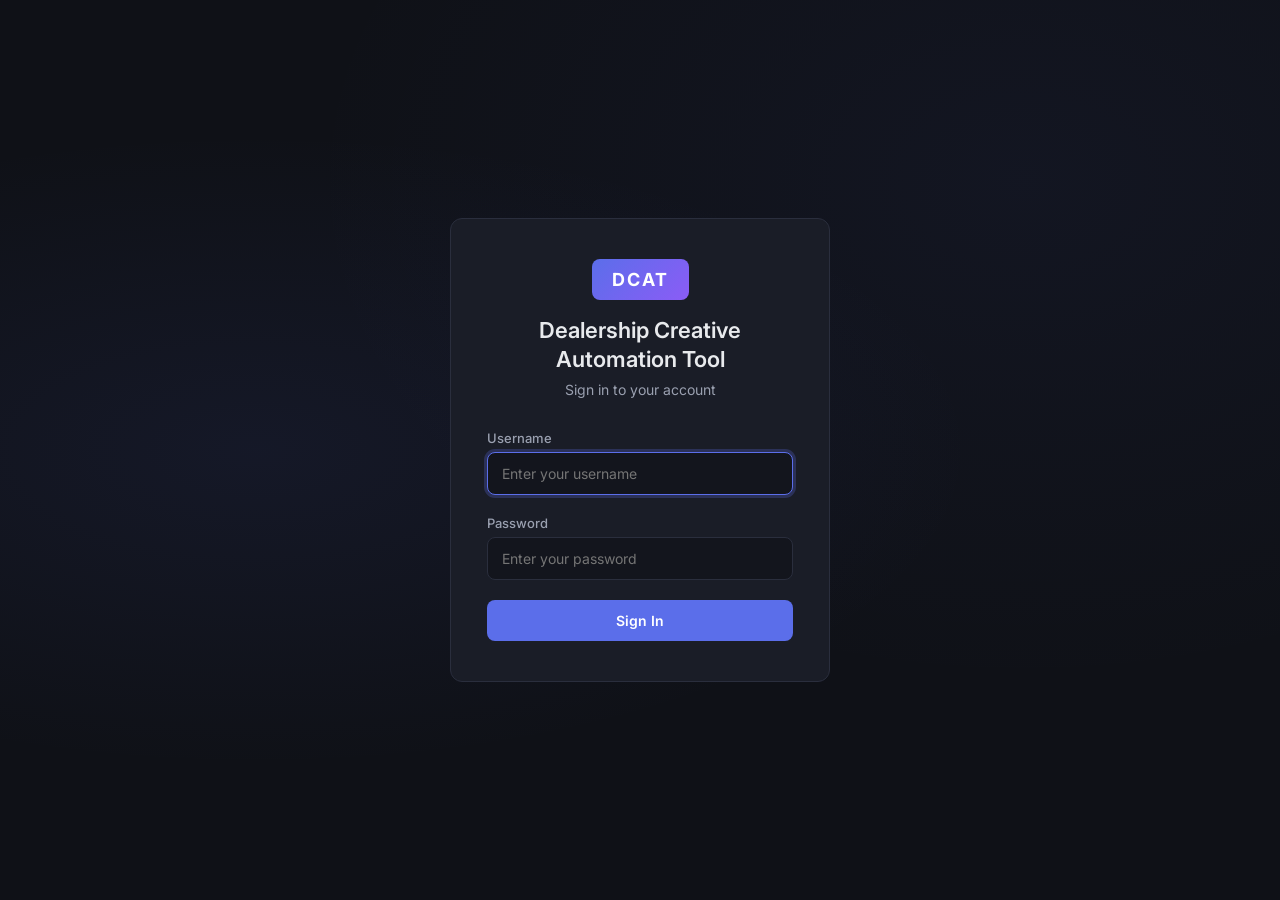
<file: frontend/index.html>
<!DOCTYPE html>
<html lang="en">
<head>
    <meta charset="UTF-8">
    <meta name="viewport" content="width=device-width, initial-scale=1.0">
    <title>DCAT - Login</title>
    <meta name="description" content="Dealership Creative Automation Tool - Login">
    <link rel="preconnect" href="https://fonts.googleapis.com">
    <link href="https://fonts.googleapis.com/css2?family=Inter:wght@300;400;500;600;700&display=swap" rel="stylesheet">
    <link rel="stylesheet" href="css/styles.css">
</head>
<body class="login-page">
    <div class="login-wrapper">
        <div class="login-card">
            <div class="login-header">
                <div class="logo-mark">DCAT</div>
                <h1>Dealership Creative<br>Automation Tool</h1>
                <p class="subtitle">Sign in to your account</p>
            </div>

            <form id="loginForm" autocomplete="off">
                <div class="form-group">
                    <label for="username">Username</label>
                    <input type="text" id="username" name="username" placeholder="Enter your username" required autofocus>
                </div>
                <div class="form-group">
                    <label for="password">Password</label>
                    <input type="password" id="password" name="password" placeholder="Enter your password" required>
                </div>
                <div id="loginError" class="error-msg" style="display:none;"></div>
                <button type="submit" id="loginBtn" class="btn-primary">
                    <span class="btn-text">Sign In</span>
                    <span class="btn-loader" style="display:none;">
                        <span class="spinner"></span>
                    </span>
                </button>
            </form>
        </div>
    </div>

    <script src="js/login.js"></script>
</body>
</html>
</file>
<file: frontend/css/styles.css>
/* =========================================
   DCAT Styles
   ========================================= */

:root {
    --bg-dark: #0f1117;
    --bg-card: #1a1d27;
    --bg-card-hover: #222636;
    --bg-input: #13151d;
    --border: #2a2e3d;
    --border-focus: #5b6eea;
    --text-primary: #e8eaed;
    --text-secondary: #9aa0b0;
    --text-muted: #6b7185;
    --accent: #5b6eea;
    --accent-hover: #4d5fd4;
    --accent-glow: rgba(91, 110, 234, 0.25);
    --success: #34d399;
    --danger: #f87171;
    --warning: #fbbf24;
    --radius: 12px;
    --radius-sm: 8px;
    --transition: 0.2s ease;
}

* {
    margin: 0;
    padding: 0;
    box-sizing: border-box;
}

body {
    font-family: 'Inter', -apple-system, BlinkMacSystemFont, sans-serif;
    background: var(--bg-dark);
    color: var(--text-primary);
    min-height: 100vh;
    -webkit-font-smoothing: antialiased;
}

/* ---- LOGIN PAGE ---- */

.login-page {
    display: flex;
    align-items: center;
    justify-content: center;
    background: var(--bg-dark);
    background-image:
        radial-gradient(ellipse at 20% 50%, rgba(91, 110, 234, 0.08) 0%, transparent 50%),
        radial-gradient(ellipse at 80% 20%, rgba(91, 110, 234, 0.05) 0%, transparent 50%);
}

.login-wrapper {
    width: 100%;
    max-width: 420px;
    padding: 20px;
}

.login-card {
    background: var(--bg-card);
    border: 1px solid var(--border);
    border-radius: var(--radius);
    padding: 40px 36px;
    backdrop-filter: blur(10px);
}

.login-header {
    text-align: center;
    margin-bottom: 32px;
}

.logo-mark {
    display: inline-block;
    background: linear-gradient(135deg, var(--accent), #8b5cf6);
    color: #fff;
    font-weight: 700;
    font-size: 18px;
    padding: 10px 20px;
    border-radius: var(--radius-sm);
    letter-spacing: 2px;
    margin-bottom: 16px;
}

.logo-mark.small {
    font-size: 14px;
    padding: 6px 14px;
    margin-bottom: 0;
}

.login-header h1 {
    font-size: 22px;
    font-weight: 600;
    line-height: 1.3;
    margin-bottom: 8px;
}

.subtitle {
    color: var(--text-secondary);
    font-size: 14px;
}

.form-group {
    margin-bottom: 20px;
}

.form-group label {
    display: block;
    font-size: 13px;
    font-weight: 500;
    color: var(--text-secondary);
    margin-bottom: 6px;
}

input[type="text"],
input[type="password"],
.select-input {
    width: 100%;
    padding: 12px 14px;
    background: var(--bg-input);
    border: 1px solid var(--border);
    border-radius: var(--radius-sm);
    color: var(--text-primary);
    font-size: 14px;
    font-family: inherit;
    outline: none;
    transition: border-color var(--transition);
}

input:focus,
.select-input:focus {
    border-color: var(--border-focus);
    box-shadow: 0 0 0 3px var(--accent-glow);
}

.select-input {
    cursor: pointer;
    appearance: none;
    background-image: url("data:image/svg+xml,%3Csvg width='12' height='8' viewBox='0 0 12 8' fill='none' xmlns='http://www.w3.org/2000/svg'%3E%3Cpath d='M1 1.5L6 6.5L11 1.5' stroke='%239aa0b0' stroke-width='1.5' stroke-linecap='round'/%3E%3C/svg%3E");
    background-repeat: no-repeat;
    background-position: right 14px center;
    padding-right: 36px;
}

.select-input option {
    background: var(--bg-card);
    color: var(--text-primary);
}

.error-msg {
    background: rgba(248, 113, 113, 0.1);
    border: 1px solid rgba(248, 113, 113, 0.3);
    color: var(--danger);
    padding: 10px 14px;
    border-radius: var(--radius-sm);
    font-size: 13px;
    margin-bottom: 16px;
}

.btn-primary {
    width: 100%;
    padding: 12px;
    background: var(--accent);
    color: #fff;
    border: none;
    border-radius: var(--radius-sm);
    font-size: 14px;
    font-weight: 600;
    font-family: inherit;
    cursor: pointer;
    transition: background var(--transition), transform 0.1s;
    display: flex;
    align-items: center;
    justify-content: center;
    gap: 8px;
    text-decoration: none;
}

.btn-primary:hover {
    background: var(--accent-hover);
}

.btn-primary:active {
    transform: scale(0.98);
}

.btn-secondary {
    padding: 8px 16px;
    background: transparent;
    color: var(--accent);
    border: 1px solid var(--accent);
    border-radius: var(--radius-sm);
    font-size: 13px;
    font-weight: 500;
    font-family: inherit;
    cursor: pointer;
    transition: all var(--transition);
    display: inline-flex;
    align-items: center;
    gap: 6px;
}

.btn-secondary:hover {
    background: var(--accent);
    color: #fff;
}

.btn-ghost {
    padding: 6px 14px;
    background: transparent;
    color: var(--text-secondary);
    border: 1px solid var(--border);
    border-radius: var(--radius-sm);
    font-size: 13px;
    font-family: inherit;
    cursor: pointer;
    transition: all var(--transition);
}

.btn-ghost:hover {
    color: var(--text-primary);
    border-color: var(--text-secondary);
}

.btn-icon {
    width: 28px;
    height: 28px;
    display: flex;
    align-items: center;
    justify-content: center;
    background: rgba(248, 113, 113, 0.15);
    color: var(--danger);
    border: none;
    border-radius: 50%;
    font-size: 18px;
    cursor: pointer;
    transition: background var(--transition);
}

.btn-icon:hover {
    background: rgba(248, 113, 113, 0.3);
}

.spinner {
    display: inline-block;
    width: 16px;
    height: 16px;
    border: 2px solid rgba(255,255,255,0.3);
    border-top-color: #fff;
    border-radius: 50%;
    animation: spin 0.6s linear infinite;
}

@keyframes spin {
    to { transform: rotate(360deg); }
}

.login-footer {
    margin-top: 24px;
    text-align: center;
}

.login-footer p {
    font-size: 12px;
    color: var(--text-muted);
}

.login-footer code {
    background: var(--bg-input);
    padding: 2px 6px;
    border-radius: 4px;
    font-size: 12px;
    color: var(--accent);
}

/* ---- DASHBOARD ---- */

.topbar {
    display: flex;
    align-items: center;
    justify-content: space-between;
    padding: 12px 24px;
    background: var(--bg-card);
    border-bottom: 1px solid var(--border);
    position: sticky;
    top: 0;
    z-index: 100;
}

.topbar-left {
    display: flex;
    align-items: center;
    gap: 12px;
}

.topbar-left h2 {
    font-size: 16px;
    font-weight: 500;
    color: var(--text-secondary);
}

.topbar-right {
    display: flex;
    align-items: center;
    gap: 12px;
}

.greeting {
    font-size: 13px;
    color: var(--text-muted);
}

.dashboard-main {
    display: flex;
    gap: 24px;
    padding: 24px;
    max-width: 1400px;
    margin: 0 auto;
    min-height: calc(100vh - 57px);
}

.controls-panel {
    width: 380px;
    flex-shrink: 0;
    display: flex;
    flex-direction: column;
    gap: 16px;
}

.results-panel {
    flex: 1;
    min-width: 0;
}

.card {
    background: var(--bg-card);
    border: 1px solid var(--border);
    border-radius: var(--radius);
    padding: 20px;
    transition: border-color var(--transition);
}

.card:hover {
    border-color: #3a3f52;
}

.card-title {
    font-size: 14px;
    font-weight: 600;
    margin-bottom: 14px;
    display: flex;
    align-items: center;
    gap: 10px;
}

.step-num {
    display: inline-flex;
    align-items: center;
    justify-content: center;
    width: 24px;
    height: 24px;
    background: var(--accent);
    color: #fff;
    font-size: 12px;
    font-weight: 700;
    border-radius: 50%;
    flex-shrink: 0;
}

/* dealer checkboxes */
.dealer-controls {
    max-height: 200px;
    overflow-y: auto;
}

.dealer-list {
    display: flex;
    flex-direction: column;
    gap: 2px;
}

.checkbox-row, .radio-row {
    display: flex;
    align-items: center;
    gap: 10px;
    padding: 8px 10px;
    border-radius: 6px;
    cursor: pointer;
    font-size: 13px;
    transition: background var(--transition);
}

.checkbox-row:hover, .radio-row:hover {
    background: var(--bg-card-hover);
}

.select-all-row {
    font-weight: 600;
    color: var(--accent);
}

.divider {
    height: 1px;
    background: var(--border);
    margin: 6px 0;
}

/* toggle switch */
.logo-toggle-row {
    margin-bottom: 12px;
}

.toggle-label {
    display: flex;
    align-items: center;
    justify-content: space-between;
    font-size: 14px;
    cursor: pointer;
}

.switch {
    position: relative;
    width: 44px;
    height: 24px;
    display: inline-block;
}

.switch input {
    opacity: 0;
    width: 0;
    height: 0;
}

.slider {
    position: absolute;
    top: 0;
    left: 0;
    right: 0;
    bottom: 0;
    background: var(--border);
    border-radius: 24px;
    transition: background var(--transition);
    cursor: pointer;
}

.slider::before {
    content: "";
    position: absolute;
    width: 18px;
    height: 18px;
    left: 3px;
    top: 3px;
    background: #fff;
    border-radius: 50%;
    transition: transform var(--transition);
}

.switch input:checked + .slider {
    background: var(--accent);
}

.switch input:checked + .slider::before {
    transform: translateX(20px);
}

.logo-options {
    display: flex;
    flex-direction: column;
    gap: 2px;
    margin-top: 8px;
}

/* drop zone */
.drop-zone {
    border: 2px dashed var(--border);
    border-radius: var(--radius);
    padding: 32px 20px;
    text-align: center;
    cursor: pointer;
    transition: all var(--transition);
}

.drop-zone:hover, .drop-zone.dragover {
    border-color: var(--accent);
    background: rgba(91, 110, 234, 0.05);
}

.drop-icon {
    width: 36px;
    height: 36px;
    color: var(--text-muted);
    margin-bottom: 10px;
}

.drop-zone p {
    font-size: 14px;
    color: var(--text-secondary);
    margin-bottom: 4px;
}

.drop-hint {
    font-size: 12px;
    color: var(--text-muted);
}

.bg-preview-wrap {
    position: relative;
    border-radius: var(--radius);
    overflow: hidden;
    margin-top: 10px;
}

.bg-preview {
    width: 100%;
    height: 180px;
    object-fit: cover;
    border-radius: var(--radius);
    display: block;
}

.bg-preview-wrap .btn-icon {
    position: absolute;
    top: 8px;
    right: 8px;
}

/* format selector */
.format-options {
    display: flex;
    gap: 10px;
}

.format-option {
    flex: 1;
    cursor: pointer;
}

.format-option input {
    display: none;
}

.format-box {
    text-align: center;
    padding: 14px 8px;
    border: 2px solid var(--border);
    border-radius: var(--radius-sm);
    transition: all var(--transition);
}

.format-option input:checked + .format-box {
    border-color: var(--accent);
    background: rgba(91, 110, 234, 0.08);
}

.format-preview {
    margin: 0 auto 8px;
    background: var(--border);
    border-radius: 3px;
}

.square-preview {
    width: 36px;
    height: 36px;
}

.portrait-preview {
    width: 36px;
    height: 45px;
}

.story-preview {
    width: 28px;
    height: 50px;
}

.format-box span {
    display: block;
    font-size: 13px;
    font-weight: 500;
    margin-bottom: 2px;
}

.format-box small {
    font-size: 11px;
    color: var(--text-muted);
}

/* generate button */
.btn-generate {
    width: 100%;
    padding: 14px;
    background: linear-gradient(135deg, var(--accent), #8b5cf6);
    color: #fff;
    border: none;
    border-radius: var(--radius-sm);
    font-size: 15px;
    font-weight: 600;
    font-family: inherit;
    cursor: pointer;
    transition: opacity var(--transition), transform 0.1s;
    display: flex;
    align-items: center;
    justify-content: center;
    gap: 8px;
}

.btn-generate:hover:not(:disabled) {
    opacity: 0.9;
}

.btn-generate:active:not(:disabled) {
    transform: scale(0.98);
}

.btn-generate:disabled {
    opacity: 0.5;
    cursor: not-allowed;
}

.progress-wrap {
    margin-top: 12px;
}

.progress-bar {
    height: 6px;
    background: var(--bg-input);
    border-radius: 3px;
    overflow: hidden;
}

.progress-fill {
    height: 100%;
    width: 0%;
    background: linear-gradient(90deg, var(--accent), #8b5cf6);
    border-radius: 3px;
    transition: width 0.3s ease;
}

.progress-text {
    display: block;
    font-size: 12px;
    color: var(--text-muted);
    margin-top: 6px;
    text-align: center;
}

/* results */
.results-header {
    display: flex;
    align-items: center;
    justify-content: space-between;
    margin-bottom: 16px;
}

.results-header h3 {
    font-size: 18px;
    font-weight: 600;
}

.results-grid {
    display: grid;
    grid-template-columns: repeat(auto-fill, minmax(240px, 1fr));
    gap: 16px;
}

.result-card {
    background: var(--bg-card);
    border: 1px solid var(--border);
    border-radius: var(--radius);
    overflow: hidden;
    transition: all var(--transition);
    cursor: pointer;
}

.result-card:hover {
    border-color: var(--accent);
    transform: translateY(-2px);
    box-shadow: 0 8px 24px rgba(0, 0, 0, 0.3);
}

.result-card img {
    width: 100%;
    aspect-ratio: 1;
    object-fit: cover;
    display: block;
}

.result-card-info {
    padding: 10px 14px;
    display: flex;
    align-items: center;
    justify-content: space-between;
}

.result-card-info span {
    font-size: 13px;
    color: var(--text-secondary);
    white-space: nowrap;
    overflow: hidden;
    text-overflow: ellipsis;
}

.result-card-info a {
    color: var(--accent);
    font-size: 12px;
    text-decoration: none;
    font-weight: 500;
    flex-shrink: 0;
}

.result-card-info a:hover {
    text-decoration: underline;
}

.result-error {
    padding: 14px;
    background: rgba(248, 113, 113, 0.08);
    border: 1px solid rgba(248, 113, 113, 0.2);
    border-radius: var(--radius);
    color: var(--danger);
    font-size: 13px;
}

/* modal */
.modal {
    position: fixed;
    top: 0;
    left: 0;
    width: 100%;
    height: 100%;
    z-index: 1000;
    display: flex;
    align-items: center;
    justify-content: center;
}

.modal-backdrop {
    position: absolute;
    top: 0;
    left: 0;
    width: 100%;
    height: 100%;
    background: rgba(0, 0, 0, 0.8);
    backdrop-filter: blur(4px);
}

.modal-content {
    position: relative;
    max-width: 90vw;
    max-height: 90vh;
    display: flex;
    flex-direction: column;
    align-items: center;
    gap: 16px;
}

.modal-close {
    position: absolute;
    top: -40px;
    right: 0;
    background: none;
    border: none;
    color: #fff;
    font-size: 28px;
    cursor: pointer;
    opacity: 0.7;
    transition: opacity var(--transition);
}

.modal-close:hover {
    opacity: 1;
}

.modal-image {
    max-width: 100%;
    max-height: 75vh;
    border-radius: var(--radius);
    object-fit: contain;
}

.modal-actions {
    display: flex;
    gap: 12px;
}

.modal-actions .btn-primary {
    width: auto;
    padding: 10px 24px;
}

/* responsive */
@media (max-width: 900px) {
    .dashboard-main {
        flex-direction: column;
    }
    .controls-panel {
        width: 100%;
    }
    .format-options {
        flex-wrap: wrap;
    }
}

/* scrollbar */
::-webkit-scrollbar {
    width: 6px;
}
::-webkit-scrollbar-track {
    background: transparent;
}
::-webkit-scrollbar-thumb {
    background: var(--border);
    border-radius: 3px;
}
::-webkit-scrollbar-thumb:hover {
    background: var(--text-muted);
}

/* fade-in animation for cards */
@keyframes fadeInUp {
    from {
        opacity: 0;
        transform: translateY(12px);
    }
    to {
        opacity: 1;
        transform: translateY(0);
    }
}

.card.visible {
    animation: fadeInUp 0.3s ease forwards;
}
</file>
